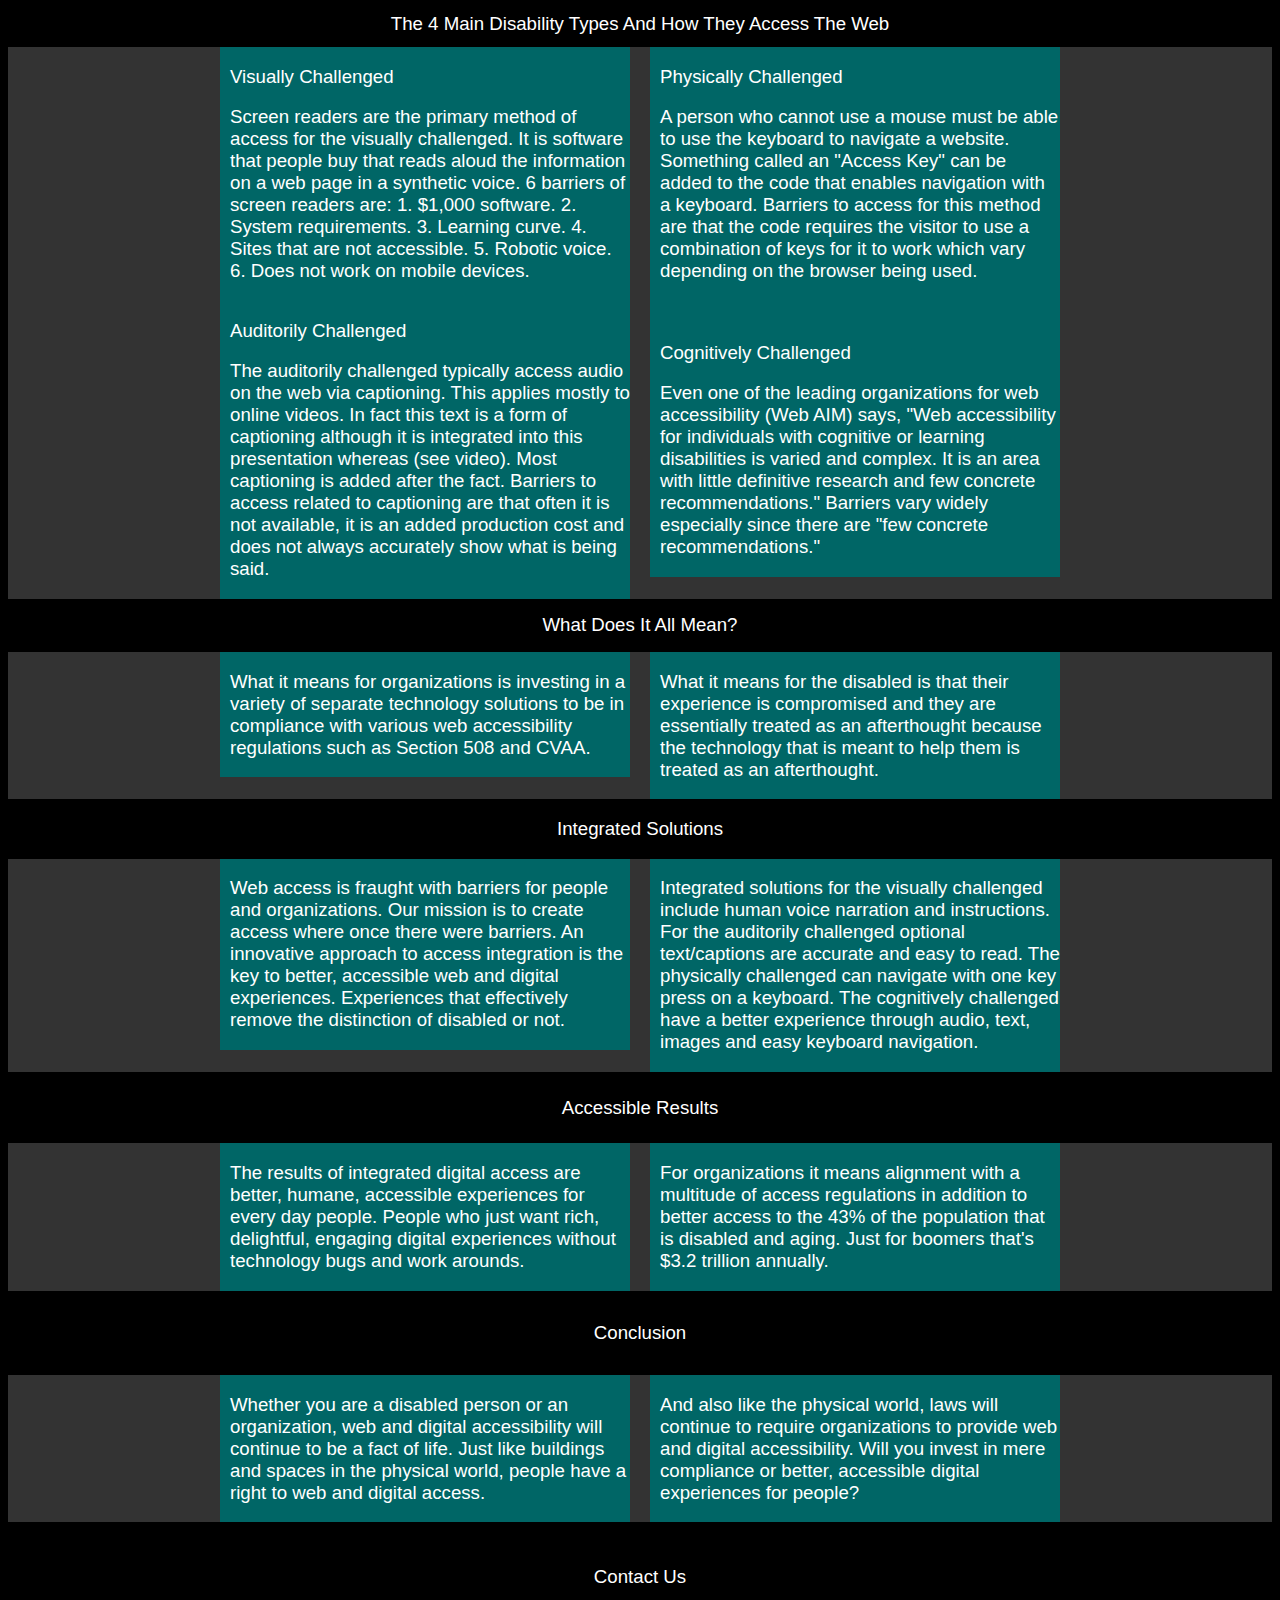
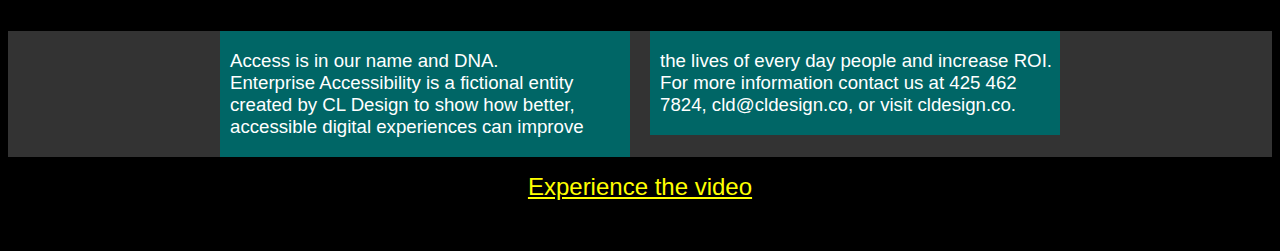
<file: index.html>
<!DOCTYPE html>
<html>

<link href="disability.css" rel="stylesheet" type="text/css">



<title>4 Main Disability Types And How They Access The Web</title>

<body bgcolor="#000000">
<div id="content">
  <div align="center">
    <h1 class="body">The 4 Main Disability Types And How They Access The Web</h1>
  </div>
</div>


<div class="parent">
  <div class="child">
    <p class="body">Visually Challenged </p>
    <p class="body">Screen readers are the primary method of access for the visually challenged. It is software that people buy that reads aloud the information on a web page in a synthetic voice. 6 barriers of screen readers are: 1. $1,000 software. 2. System requirements. 3. Learning curve. 4. Sites that are not accessible. 5. Robotic voice. 6. Does not work on mobile devices.</p>
    <p>&nbsp;</p>
    <p class="body">Auditorily Challenged</p>
    <p class="body">The auditorily challenged typically access audio on the web via captioning. This applies mostly to online videos. In fact this text is a form of captioning although it is integrated into this presentation whereas (see video). Most captioning is added after the fact. Barriers to access related to captioning are that often it is not available, it is an added production cost and does not always accurately show what is being said.</p>
    <p>&nbsp;</p>
    </p>
  </div>
  <div class="child">
    <p class="body">Physically Challenged</p>
    <p class="body">A person who cannot use a mouse must be able to use the keyboard to navigate a website. Something called an &quot;Access Key&quot; can be added to the code that enables navigation with a keyboard. Barriers to access for this method are that the code requires the visitor to use a combination of keys for it to work which vary depending on the browser being used.</p>
    <p class="body">&nbsp;</p>
    <p class="body">Cognitively Challenged</p>
    <p class="body">Even one of the leading organizations for web accessibility (Web AIM) says, &quot;Web accessibility for individuals with cognitive or learning disabilities is varied and complex. It is an area with little definitive research and few concrete recommendations.&quot; Barriers vary widely especially since there are &quot;few concrete recommendations.&quot;</p>
    <p class="blabody">&nbsp;</p>
  </div>
</div>


<div id="content">
  <div align="center">
    <h2 class="body">What Does It All Mean?</h2>
  </div>
</div>


<div class="parent">
  <div class="child">
    <p class="body">What it means for organizations is investing in a variety of separate technology solutions to be in compliance with various web accessibility regulations such as Section 508 and CVAA.</p>
    </p>
  </div>
  <div class="child">
    <p class="body">What it means for the disabled is that their experience is compromised and they are essentially treated as an afterthought because the technology that is meant to help them is treated as an afterthought.</p>
    <p class="blabody">&nbsp;</p>
  </div>
</div>

<div id="content">
  <div align="center">
    <h3 class="body">Integrated Solutions</h3>
  </div>
</div>


<div class="parent">
  <div class="child">
    <p class="body">Web access is fraught with barriers for people and organizations. Our mission is to create access where once there were barriers. An innovative approach to access integration is the key to better, accessible web and digital experiences. Experiences that effectively remove the distinction of disabled or not.</p>
    </p>
  </div>
  <div class="child">
    <p class="body">Integrated solutions for the visually challenged include human voice narration and instructions. For the auditorily challenged optional text/captions are accurate and easy to read. The physically challenged can navigate with one key press on a keyboard. The cognitively challenged have a better experience through audio, text, images and easy keyboard navigation.</p>
    <p class="blabody">&nbsp;</p>
  </div>
</div>

<div id="content">
  <div align="center">
    <h4 class="body">Accessible Results</h4>
  </div>
</div>


<div class="parent">
  <div class="child">
    <p class="body">The results of integrated digital access are better, humane, accessible experiences for every day people. People who just want rich, delightful, engaging digital experiences without technology bugs and work arounds.</p>
    </p>
  </div>
  <div class="child">
    <p class="body">For organizations it means alignment with a multitude of access regulations in addition to better access to the 43% of the population that is disabled and aging. Just for boomers that's $3.2 trillion annually.</p>
    <p class="blabody">&nbsp;</p>
  </div>
</div>

<div id="content">
  <div align="center">
    <h5 class="body">Conclusion</h5>
  </div>
</div>


<div class="parent">
  <div class="child">
    <p class="body">Whether you are a disabled person or an organization, web and digital accessibility will continue to be a fact of life. Just like buildings and spaces in the physical world, people have a right to web and digital access.</p>
    </p>
  </div>
  <div class="child">
    <p class="body">And also like the physical world, laws will continue to require organizations to provide web and digital accessibility. Will you invest in mere compliance or better, accessible digital experiences for people?</p>
    <p class="blabody">&nbsp;</p>
  </div>
</div>

<div id="content">
  <div align="center">
    <h6 class="body">Contact Us</h6>
  </div>
</div>


<div class="parent">
  <div class="child">
    <p class="body">Access is in our name and DNA.<br>
    Enterprise Accessibility is a fictional entity created by CL Design to show how better, accessible digital experiences can improve</p>
    </p>
  </div>
  <div class="child">
    <p class="body">the lives of every day people and increase ROI. For more information contact us at 425 462 7824, cld@cldesign.co, or visit cldesign.co.</p>
    <p class="blabody">&nbsp;</p>
  </div>
</div>

<div id="content">
  <div align="center">
    <p>
      <h7 class="body"><a href="4disability_types.html" class="bodylink">Experience the video</a></h7>
    </p>
    <p>&nbsp;</p>
  </div>
</div>






</div>
</body>
</html>
</file>
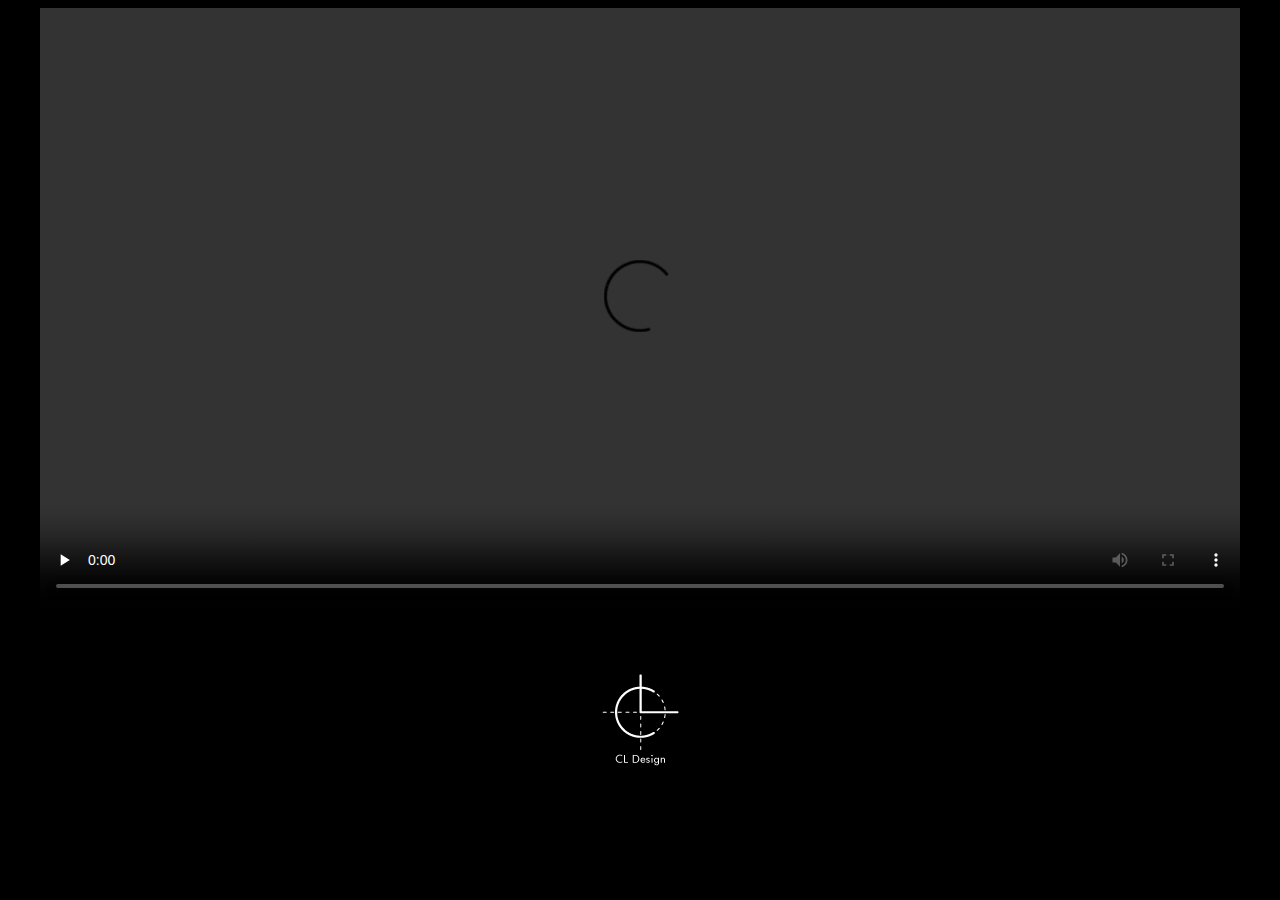
<file: 4disability_types.html>
<!DOCTYPE html>
<html>

<link href="disability.css" rel="stylesheet" type="text/css">
<body bgcolor="#000000">




<div align="center">
<video width="1200" height="600" controls preload="none">
    <source src="http://www.sitellites.com/enterpriseaccessibility/disability.mp4" type="video/mp4">
    <source src="http://www.sitellites.com/enterpriseaccessibility/disability.ogg" type="video/ogg">
    

</video>
</div>
<div id="content">
  <p align="center" class="body">&nbsp;</p>
<p align="center"><a href="http://www.cldesign.co" target="_blank"><img src="cld_logo.png" alt="cl design logo image. links to cl design.co in a new window" width="83" height="98" border="0"></a></p>
<p>&nbsp;</p>
</div>
</body>
</html>
</file>
<file: disability.css>
/* CSS Document */

#content {
	position:relative;
	width:100%;
	margin-left: auto;
	margin-right: auto;
}


.parent {
	background: black;
	
  font-size: 0;
	text-align: center;
	background-color: #333;
}

.child {
	width: 400px;
	
  display: inline-block;
	text-align: left;
	background-color: #066;
	margin-left: 10px;
	margin: 0 10px;
	border-left: 10px;
	padding-left: 10px;
	vertical-align: top;
}



.body {
	font-family: "Arial Black", Gadget, sans-serif;
	font-size: 14pt;
	font-style: normal;
	line-height: normal;
	font-weight: normal;
	font-variant: normal;
	color: #FFF;
}

a.bodylink:link {
	color: #FF0;
	text-decoration: underline;
	font-family: "Arial Black", Gadget, sans-serif;
	font-size: 18pt;
}

a.bodylink:visited {
	color: #CCC;
	text-decoration: none;
	font-size: 18pt;
}

a.bodylink:hover {
	text-decoration: none;
	font-size: 18pt;
	color: #066;
}
</file>
